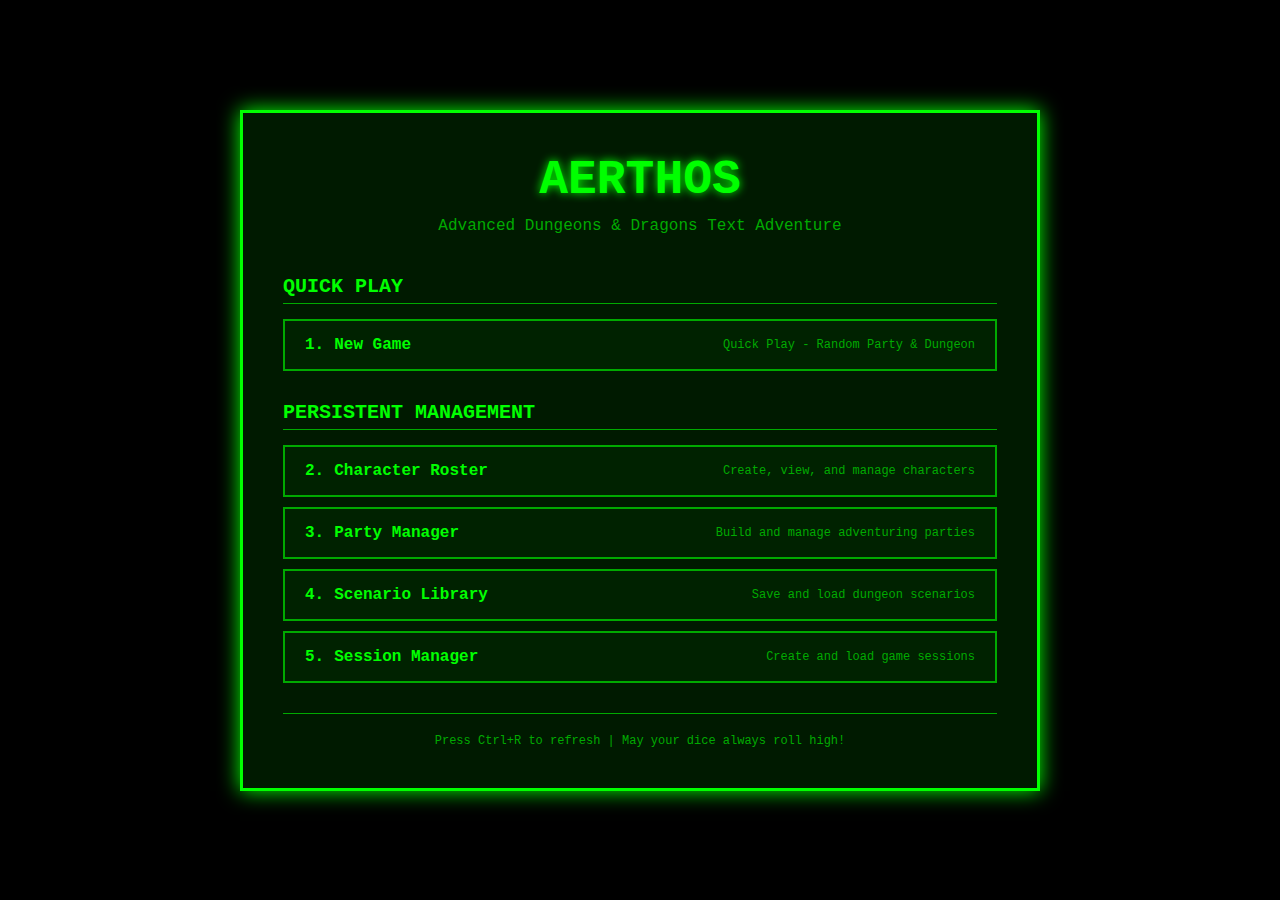
<file: web_ui/templates/index.html>
<!DOCTYPE html>
<html lang="en">
<head>
    <meta charset="UTF-8">
    <meta name="viewport" content="width=device-width, initial-scale=1.0">
    <title>AERTHOS - AD&D Text Adventure</title>
    <style>
        * {
            margin: 0;
            padding: 0;
            box-sizing: border-box;
        }

        body {
            font-family: 'Courier New', monospace;
            background-color: #000;
            color: #0f0;
            height: 100vh;
            display: flex;
            justify-content: center;
            align-items: center;
            overflow: hidden;
        }

        .menu-container {
            max-width: 800px;
            width: 90%;
            border: 3px solid #0f0;
            background-color: #001a00;
            padding: 40px;
            box-shadow: 0 0 20px #0f0;
        }

        .title {
            text-align: center;
            font-size: 48px;
            font-weight: bold;
            margin-bottom: 10px;
            text-shadow: 0 0 10px #0f0;
        }

        .subtitle {
            text-align: center;
            font-size: 16px;
            margin-bottom: 40px;
            color: #0a0;
        }

        .menu-section {
            margin-bottom: 30px;
        }

        .section-title {
            font-size: 20px;
            font-weight: bold;
            margin-bottom: 15px;
            padding-bottom: 5px;
            border-bottom: 1px solid #0a0;
            color: #0f0;
        }

        .menu-item {
            background-color: #002200;
            border: 2px solid #0a0;
            padding: 15px 20px;
            margin-bottom: 10px;
            cursor: pointer;
            transition: all 0.2s;
            display: flex;
            justify-content: space-between;
            align-items: center;
        }

        .menu-item:hover {
            background-color: #003300;
            border-color: #0f0;
            box-shadow: 0 0 10px #0a0;
            transform: translateX(5px);
        }

        .menu-item-number {
            font-weight: bold;
            margin-right: 10px;
        }

        .menu-item-title {
            flex: 1;
            font-weight: bold;
        }

        .menu-item-desc {
            font-size: 12px;
            color: #0a0;
        }

        .footer {
            text-align: center;
            margin-top: 30px;
            padding-top: 20px;
            border-top: 1px solid #0a0;
            font-size: 12px;
            color: #0a0;
        }

        .loading {
            text-align: center;
            margin-top: 20px;
            color: #ff0;
            display: none;
        }

        @keyframes blink {
            0%, 50% { opacity: 1; }
            51%, 100% { opacity: 0; }
        }

        .blink {
            animation: blink 1s infinite;
        }
    </style>
</head>
<body>
    <div class="menu-container">
        <div class="title">AERTHOS</div>
        <div class="subtitle">Advanced Dungeons & Dragons Text Adventure</div>

        <div class="menu-section">
            <div class="section-title">QUICK PLAY</div>
            <div class="menu-item" onclick="quickPlay()">
                <span class="menu-item-number">1.</span>
                <span class="menu-item-title">New Game</span>
                <span class="menu-item-desc">Quick Play - Random Party & Dungeon</span>
            </div>
        </div>

        <div class="menu-section">
            <div class="section-title">PERSISTENT MANAGEMENT</div>
            <div class="menu-item" onclick="goToCharacterRoster()">
                <span class="menu-item-number">2.</span>
                <span class="menu-item-title">Character Roster</span>
                <span class="menu-item-desc">Create, view, and manage characters</span>
            </div>
            <div class="menu-item" onclick="goToPartyManager()">
                <span class="menu-item-number">3.</span>
                <span class="menu-item-title">Party Manager</span>
                <span class="menu-item-desc">Build and manage adventuring parties</span>
            </div>
            <div class="menu-item" onclick="goToScenarioLibrary()">
                <span class="menu-item-number">4.</span>
                <span class="menu-item-title">Scenario Library</span>
                <span class="menu-item-desc">Save and load dungeon scenarios</span>
            </div>
            <div class="menu-item" onclick="goToSessionManager()">
                <span class="menu-item-number">5.</span>
                <span class="menu-item-title">Session Manager</span>
                <span class="menu-item-desc">Create and load game sessions</span>
            </div>
        </div>

        <div class="loading" id="loading">
            <span class="blink">⚔ Loading... ⚔</span>
        </div>

        <div class="footer">
            Press Ctrl+R to refresh | May your dice always roll high!
        </div>
    </div>

    <script>
        const sessionId = 'web_' + Date.now();

        function quickPlay() {
            document.getElementById('loading').style.display = 'block';

            fetch('/api/new_game', {
                method: 'POST',
                headers: { 'Content-Type': 'application/json' },
                body: JSON.stringify({ session_id: sessionId })
            })
            .then(response => response.json())
            .then(data => {
                if (data.success) {
                    window.location.href = '/game?session_id=' + sessionId;
                } else {
                    alert('Error: ' + data.error);
                    document.getElementById('loading').style.display = 'none';
                }
            })
            .catch(error => {
                alert('Error starting game: ' + error);
                document.getElementById('loading').style.display = 'none';
            });
        }

        function goToCharacterRoster() {
            window.location.href = '/character_roster';
        }

        function goToPartyManager() {
            window.location.href = '/party_manager';
        }

        function goToScenarioLibrary() {
            window.location.href = '/scenario_library';
        }

        function goToSessionManager() {
            window.location.href = '/session_manager';
        }
    </script>
</body>
</html>
</file>
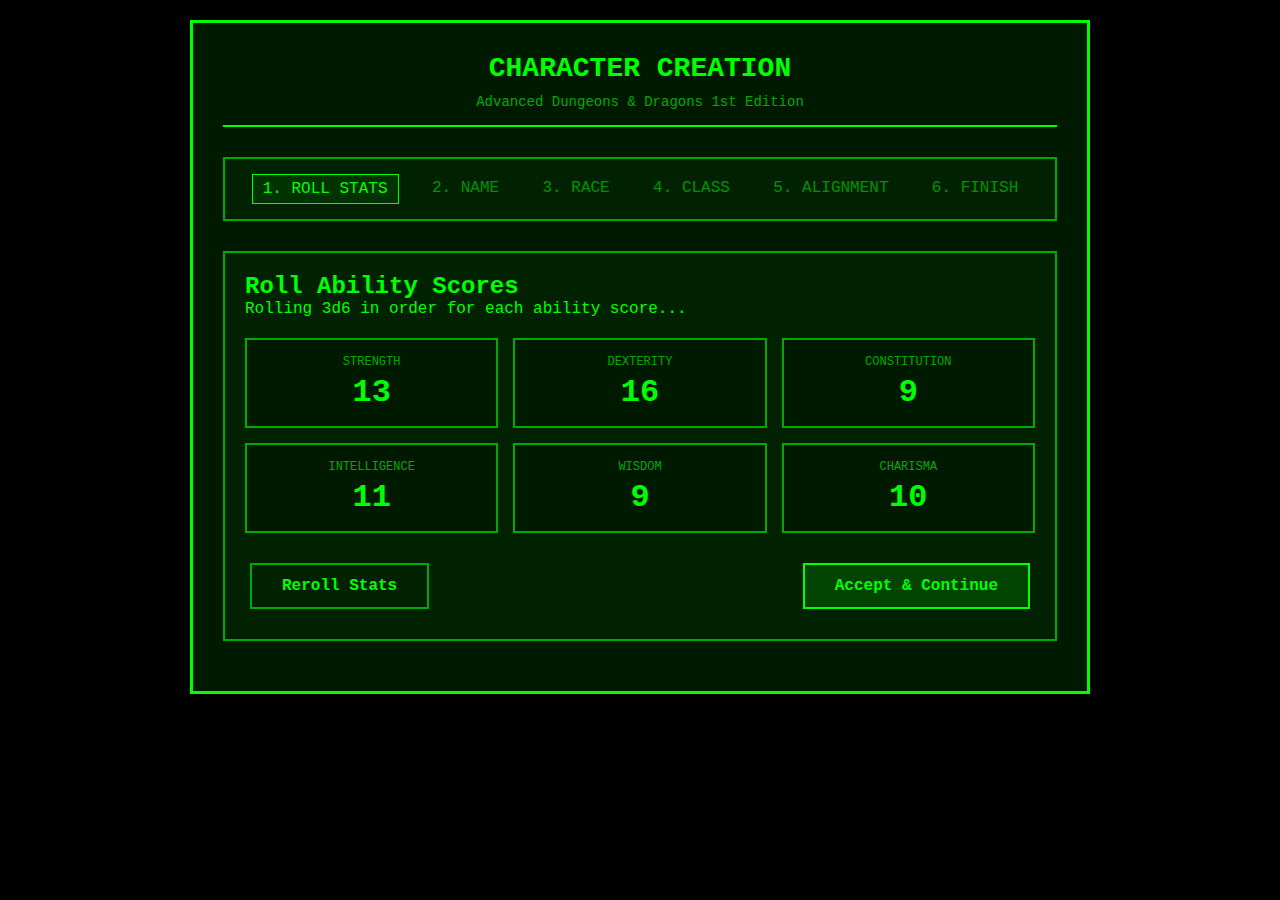
<file: web_ui/templates/character_creation.html>
<!DOCTYPE html>
<html lang="en">
<head>
    <meta charset="UTF-8">
    <meta name="viewport" content="width=device-width, initial-scale=1.0">
    <title>Character Creation - AERTHOS</title>
    <style>
        * {
            margin: 0;
            padding: 0;
            box-sizing: border-box;
        }

        body {
            font-family: 'Courier New', monospace;
            background-color: #000;
            color: #0f0;
            min-height: 100vh;
            padding: 20px;
        }

        .container {
            max-width: 900px;
            margin: 0 auto;
            border: 3px solid #0f0;
            background-color: #001a00;
            padding: 30px;
        }

        .header {
            text-align: center;
            margin-bottom: 30px;
            padding-bottom: 15px;
            border-bottom: 2px solid #0f0;
        }

        .title {
            font-size: 28px;
            font-weight: bold;
            margin-bottom: 10px;
        }

        .subtitle {
            font-size: 14px;
            color: #0a0;
        }

        .step-indicator {
            display: flex;
            justify-content: space-around;
            margin-bottom: 30px;
            padding: 15px;
            background-color: #002200;
            border: 2px solid #0a0;
        }

        .step {
            text-align: center;
            padding: 5px 10px;
            opacity: 0.5;
        }

        .step.active {
            opacity: 1;
            background-color: #003300;
            border: 1px solid #0f0;
        }

        .step.completed {
            opacity: 0.8;
            color: #0a0;
        }

        .creation-panel {
            background-color: #002200;
            border: 2px solid #0a0;
            padding: 20px;
            margin-bottom: 20px;
            display: none;
        }

        .creation-panel.active {
            display: block;
        }

        .stat-display {
            display: grid;
            grid-template-columns: repeat(3, 1fr);
            gap: 15px;
            margin: 20px 0;
        }

        .stat-box {
            background-color: #001a00;
            border: 2px solid #0a0;
            padding: 15px;
            text-align: center;
        }

        .stat-label {
            font-size: 12px;
            color: #0a0;
            margin-bottom: 5px;
        }

        .stat-value {
            font-size: 32px;
            font-weight: bold;
            color: #0f0;
        }

        .option-list {
            margin: 20px 0;
        }

        .option-item {
            background-color: #001a00;
            border: 2px solid #0a0;
            padding: 15px;
            margin-bottom: 10px;
            cursor: pointer;
            transition: all 0.2s;
        }

        .option-item:hover:not(.unavailable) {
            background-color: #003300;
            border-color: #0f0;
            box-shadow: 0 0 10px #0a0;
        }

        .option-item.selected {
            background-color: #004400;
            border-color: #0f0;
            box-shadow: 0 0 15px #0a0;
        }

        .option-item.unavailable {
            opacity: 0.4;
            cursor: not-allowed;
            border-color: #555;
        }

        .option-name {
            font-size: 18px;
            font-weight: bold;
            margin-bottom: 5px;
        }

        .option-desc {
            font-size: 12px;
            color: #0a0;
            margin-bottom: 5px;
        }

        .option-reason {
            font-size: 11px;
            color: #ff6666;
            font-style: italic;
        }

        input[type="text"] {
            width: 100%;
            padding: 10px;
            background-color: #001a00;
            border: 2px solid #0a0;
            color: #0f0;
            font-family: 'Courier New', monospace;
            font-size: 16px;
            margin: 10px 0;
        }

        input[type="text"]:focus {
            outline: none;
            border-color: #0f0;
            box-shadow: 0 0 10px #0a0;
        }

        .btn {
            background-color: #004400;
            border: 2px solid #0f0;
            color: #0f0;
            padding: 12px 30px;
            cursor: pointer;
            font-family: 'Courier New', monospace;
            font-size: 16px;
            font-weight: bold;
            margin: 10px 5px;
            transition: all 0.2s;
        }

        .btn:hover {
            background-color: #005500;
            box-shadow: 0 0 10px #0a0;
        }

        .btn:disabled {
            opacity: 0.3;
            cursor: not-allowed;
        }

        .btn-secondary {
            background-color: #002200;
            border-color: #0a0;
        }

        .btn-secondary:hover {
            background-color: #003300;
        }

        .button-group {
            display: flex;
            justify-content: space-between;
            margin-top: 20px;
        }

        .message {
            padding: 15px;
            margin: 15px 0;
            border: 2px solid #0a0;
            background-color: #003300;
        }

        .char-summary {
            background-color: #001a00;
            border: 2px solid #0a0;
            padding: 20px;
            margin: 20px 0;
        }

        .char-summary h3 {
            margin-bottom: 15px;
            color: #0f0;
        }

        .char-summary-line {
            margin: 8px 0;
            padding: 5px 0;
            border-bottom: 1px solid #0a0;
        }

        .loading {
            text-align: center;
            padding: 20px;
            font-size: 18px;
        }
    </style>
</head>
<body>
    <div class="container">
        <div class="header">
            <div class="title">CHARACTER CREATION</div>
            <div class="subtitle">Advanced Dungeons & Dragons 1st Edition</div>
        </div>

        <div class="step-indicator">
            <div class="step active" id="step-1">1. ROLL STATS</div>
            <div class="step" id="step-2">2. NAME</div>
            <div class="step" id="step-3">3. RACE</div>
            <div class="step" id="step-4">4. CLASS</div>
            <div class="step" id="step-5">5. ALIGNMENT</div>
            <div class="step" id="step-6">6. FINISH</div>
        </div>

        <!-- STEP 1: Roll Stats -->
        <div class="creation-panel active" id="panel-stats">
            <h2>Roll Ability Scores</h2>
            <p>Rolling 3d6 in order for each ability score...</p>

            <div class="stat-display">
                <div class="stat-box">
                    <div class="stat-label">STRENGTH</div>
                    <div class="stat-value" id="stat-str">--</div>
                </div>
                <div class="stat-box">
                    <div class="stat-label">DEXTERITY</div>
                    <div class="stat-value" id="stat-dex">--</div>
                </div>
                <div class="stat-box">
                    <div class="stat-label">CONSTITUTION</div>
                    <div class="stat-value" id="stat-con">--</div>
                </div>
                <div class="stat-box">
                    <div class="stat-label">INTELLIGENCE</div>
                    <div class="stat-value" id="stat-int">--</div>
                </div>
                <div class="stat-box">
                    <div class="stat-label">WISDOM</div>
                    <div class="stat-value" id="stat-wis">--</div>
                </div>
                <div class="stat-box">
                    <div class="stat-label">CHARISMA</div>
                    <div class="stat-value" id="stat-cha">--</div>
                </div>
            </div>

            <div class="button-group">
                <button class="btn btn-secondary" onclick="rollStats()">Reroll Stats</button>
                <button class="btn" onclick="nextStep()">Accept & Continue</button>
            </div>
        </div>

        <!-- STEP 2: Name -->
        <div class="creation-panel" id="panel-name">
            <h2>Enter Character Name</h2>
            <input type="text" id="char-name" placeholder="Enter character name..." maxlength="30">

            <div class="button-group">
                <button class="btn btn-secondary" onclick="prevStep()">Back</button>
                <button class="btn" onclick="nextStep()">Continue</button>
            </div>
        </div>

        <!-- STEP 3: Choose Race -->
        <div class="creation-panel" id="panel-race">
            <h2>Choose Your Race</h2>
            <p>Select a race. Some races require minimum ability scores.</p>

            <div style="background-color: #003300; border: 2px solid #0a0; padding: 10px; margin-bottom: 20px; text-align: center;">
                <strong>Your Rolled Stats:</strong> <span id="race-stats-display"></span>
            </div>

            <div class="option-list" id="race-list">
                <!-- Races will be populated here -->
            </div>

            <div class="button-group">
                <button class="btn btn-secondary" onclick="prevStep()">Back</button>
                <button class="btn" id="btn-race-next" onclick="nextStep()" disabled>Continue</button>
            </div>
        </div>

        <!-- STEP 4: Choose Class -->
        <div class="creation-panel" id="panel-class">
            <h2>Choose Your Class</h2>
            <p>Select a class. Some classes require minimum ability scores and are restricted by race.</p>

            <div style="background-color: #003300; border: 2px solid #0a0; padding: 10px; margin-bottom: 20px; text-align: center;">
                <strong>Your Stats (after racial modifiers):</strong> <span id="class-stats-display"></span>
            </div>

            <div class="option-list" id="class-list">
                <!-- Classes will be populated here -->
            </div>

            <div class="button-group">
                <button class="btn btn-secondary" onclick="prevStep()">Back</button>
                <button class="btn" id="btn-class-next" onclick="nextStep()" disabled>Continue</button>
            </div>
        </div>

        <!-- STEP 5: Choose Alignment -->
        <div class="creation-panel" id="panel-alignment">
            <h2>Choose Your Alignment</h2>
            <p>Select an alignment. Some classes have alignment restrictions.</p>

            <div class="option-list" id="alignment-options">
                <!-- Alignment options will be populated by JavaScript -->
            </div>

            <div style="margin-top: 20px;">
                <button class="btn" onclick="prevStep()">← Back</button>
                <button class="btn" id="btn-alignment-next" onclick="nextStep()" disabled>Continue</button>
            </div>
        </div>

        <!-- STEP 6: Review & Create -->
        <div class="creation-panel" id="panel-finish">
            <h2>Review Your Character</h2>

            <div class="char-summary" id="char-summary">
                <!-- Character summary will be displayed here -->
            </div>

            <div class="button-group">
                <button class="btn btn-secondary" onclick="prevStep()">Back</button>
                <button class="btn" onclick="createCharacter()">Create Character</button>
            </div>
        </div>
    </div>

    <script>
        // AD&D Alignments
        const ALIGNMENTS = [
            "Lawful Good", "Neutral Good", "Chaotic Good",
            "Lawful Neutral", "True Neutral", "Chaotic Neutral",
            "Lawful Evil", "Neutral Evil", "Chaotic Evil"
        ];

        const ALIGNMENT_ABBREV = {
            "Lawful Good": "LG", "Neutral Good": "NG", "Chaotic Good": "CG",
            "Lawful Neutral": "LN", "True Neutral": "TN", "Chaotic Neutral": "CN",
            "Lawful Evil": "LE", "Neutral Evil": "NE", "Chaotic Evil": "CE"
        };

        const ALIGNMENT_DESC = {
            "Lawful Good": "Believes in order and law, values life and helping others",
            "Neutral Good": "Values life and welfare, balances law and freedom",
            "Chaotic Good": "Values freedom and individualism, seeks to spread good",
            "Lawful Neutral": "Order and regulation above all, neutral on good vs evil",
            "True Neutral": "Balance in all things, nature and status quo",
            "Chaotic Neutral": "Randomness and freedom above all, unconcerned with morality",
            "Lawful Evil": "Uses law and order to impose dominance and control",
            "Neutral Evil": "Pure evil unconcerned with law or chaos",
            "Chaotic Evil": "Freedom to spread chaos, woe, and destruction"
        };

        // Character creation state
        let charState = {
            step: 1,
            stats: { str: 0, dex: 0, con: 0, int: 0, wis: 0, cha: 0 },
            statsAfterRace: {},
            name: '',
            race: '',
            charClass: '',
            alignment: ''
        };

        // Roll 3d6
        function roll3d6() {
            return Math.floor(Math.random() * 6) + 1 +
                   Math.floor(Math.random() * 6) + 1 +
                   Math.floor(Math.random() * 6) + 1;
        }

        // Roll all stats
        function rollStats() {
            charState.stats.str = roll3d6();
            charState.stats.dex = roll3d6();
            charState.stats.con = roll3d6();
            charState.stats.int = roll3d6();
            charState.stats.wis = roll3d6();
            charState.stats.cha = roll3d6();

            document.getElementById('stat-str').textContent = charState.stats.str;
            document.getElementById('stat-dex').textContent = charState.stats.dex;
            document.getElementById('stat-con').textContent = charState.stats.con;
            document.getElementById('stat-int').textContent = charState.stats.int;
            document.getElementById('stat-wis').textContent = charState.stats.wis;
            document.getElementById('stat-cha').textContent = charState.stats.cha;
        }

        // Update step indicator
        function updateStepIndicator() {
            for (let i = 1; i <= 6; i++) {
                const stepEl = document.getElementById(`step-${i}`);
                stepEl.classList.remove('active', 'completed');
                if (i < charState.step) {
                    stepEl.classList.add('completed');
                } else if (i === charState.step) {
                    stepEl.classList.add('active');
                }
            }
        }

        // Show panel
        function showPanel(panelName) {
            document.querySelectorAll('.creation-panel').forEach(p => p.classList.remove('active'));
            document.getElementById(panelName).classList.add('active');
        }

        // Next step
        function nextStep() {
            if (charState.step === 1) {
                // Moving from stats to name
                charState.step = 2;
                showPanel('panel-name');
                updateStepIndicator();
            } else if (charState.step === 2) {
                // Moving from name to race
                charState.name = document.getElementById('char-name').value || 'Adventurer';
                charState.step = 3;
                showPanel('panel-race');
                updateStepIndicator();
                loadRaces();
            } else if (charState.step === 3) {
                // Moving from race to class
                if (!charState.race) {
                    alert('Please select a race');
                    return;
                }
                charState.step = 4;
                showPanel('panel-class');
                updateStepIndicator();
                loadClasses();
            } else if (charState.step === 4) {
                // Moving from class to alignment
                if (!charState.charClass) {
                    alert('Please select a class');
                    return;
                }
                charState.step = 5;
                showPanel('panel-alignment');
                updateStepIndicator();
                loadAlignments();
            } else if (charState.step === 5) {
                // Moving from alignment to finish
                if (!charState.alignment) {
                    alert('Please select an alignment');
                    return;
                }
                charState.step = 6;
                showPanel('panel-finish');
                updateStepIndicator();
                showSummary();
            }
        }

        // Previous step
        function prevStep() {
            if (charState.step > 1) {
                charState.step--;
                const panels = ['', 'panel-stats', 'panel-name', 'panel-race', 'panel-class', 'panel-alignment', 'panel-finish'];
                showPanel(panels[charState.step]);
                updateStepIndicator();
            }
        }

        // Load available races
        async function loadRaces() {
            // Update stats display
            document.getElementById('race-stats-display').textContent =
                `STR: ${charState.stats.str} DEX: ${charState.stats.dex} CON: ${charState.stats.con} INT: ${charState.stats.int} WIS: ${charState.stats.wis} CHA: ${charState.stats.cha}`;

            const response = await fetch('/api/character/get_races', {
                method: 'POST',
                headers: { 'Content-Type': 'application/json' },
                body: JSON.stringify({ stats: charState.stats })
            });

            const data = await response.json();
            const raceList = document.getElementById('race-list');
            raceList.innerHTML = '';

            data.races.forEach(race => {
                const div = document.createElement('div');
                div.className = 'option-item' + (race.available ? '' : ' unavailable');
                div.innerHTML = `
                    <div class="option-name">${race.name} ${race.modifiers || ''}</div>
                    <div class="option-desc">${race.description}</div>
                    ${!race.available ? `<div class="option-reason">Unavailable: ${race.reason}</div>` : ''}
                `;

                if (race.available) {
                    div.onclick = () => selectRace(race.name, div);
                }

                raceList.appendChild(div);
            });
        }

        // Select race
        function selectRace(raceName, element) {
            charState.race = raceName;
            document.querySelectorAll('#race-list .option-item').forEach(el => el.classList.remove('selected'));
            element.classList.add('selected');
            document.getElementById('btn-race-next').disabled = false;
        }

        // Load available classes
        async function loadClasses() {
            const response = await fetch('/api/character/get_classes', {
                method: 'POST',
                headers: { 'Content-Type': 'application/json' },
                body: JSON.stringify({
                    stats: charState.stats,
                    race: charState.race
                })
            });

            const data = await response.json();
            charState.statsAfterRace = data.stats_after_race || charState.stats;

            // Update stats display with modified stats
            const modStats = charState.statsAfterRace;
            document.getElementById('class-stats-display').textContent =
                `STR: ${modStats.str} DEX: ${modStats.dex} CON: ${modStats.con} INT: ${modStats.int} WIS: ${modStats.wis} CHA: ${modStats.cha}`;

            const classList = document.getElementById('class-list');
            classList.innerHTML = '';

            data.classes.forEach(cls => {
                const div = document.createElement('div');
                div.className = 'option-item' + (cls.available ? '' : ' unavailable');
                div.innerHTML = `
                    <div class="option-name">${cls.name}</div>
                    <div class="option-desc">${cls.description}</div>
                    ${!cls.available ? `<div class="option-reason">Unavailable: ${cls.reason}</div>` : ''}
                `;

                if (cls.available) {
                    div.onclick = () => selectClass(cls.name, div);
                }

                classList.appendChild(div);
            });
        }

        // Select class
        function selectClass(className, element) {
            charState.charClass = className;
            document.querySelectorAll('#class-list .option-item').forEach(el => el.classList.remove('selected'));
            element.classList.add('selected');
            document.getElementById('btn-class-next').disabled = false;
        }

        // Load available alignments (based on class restrictions)
        async function loadAlignments() {
            const response = await fetch('/api/character/get_alignments', {
                method: 'POST',
                headers: { 'Content-Type': 'application/json' },
                body: JSON.stringify({
                    char_class: charState.charClass
                })
            });

            const data = await response.json();
            const allowedAlignments = data.allowed_alignments || ALIGNMENTS;

            const alignmentList = document.getElementById('alignment-options');
            alignmentList.innerHTML = '';

            ALIGNMENTS.forEach(alignment => {
                const div = document.createElement('div');
                const abbrev = ALIGNMENT_ABBREV[alignment];
                const desc = ALIGNMENT_DESC[alignment];
                const isAllowed = allowedAlignments.includes(alignment);

                div.className = 'option-item' + (isAllowed ? '' : ' unavailable');
                div.innerHTML = `
                    <div class="option-name">${alignment} (${abbrev})</div>
                    <div class="option-desc">${desc}</div>
                    ${!isAllowed ? `<div class="option-reason">UNAVAILABLE for ${charState.charClass}</div>` : ''}
                `;

                if (isAllowed) {
                    div.onclick = () => selectAlignment(alignment, div);
                }

                alignmentList.appendChild(div);
            });

            // Auto-select if only one choice
            if (allowedAlignments.length === 1) {
                const onlyAlignment = allowedAlignments[0];
                charState.alignment = onlyAlignment;
                document.getElementById('btn-alignment-next').disabled = false;
                setTimeout(() => {
                    const elements = document.querySelectorAll('#alignment-options .option-item:not(.unavailable)');
                    if (elements.length > 0) {
                        elements[0].classList.add('selected');
                    }
                }, 100);
            }
        }

        // Select alignment
        function selectAlignment(alignment, element) {
            charState.alignment = alignment;
            document.querySelectorAll('#alignment-options .option-item').forEach(el => el.classList.remove('selected'));
            element.classList.add('selected');
            document.getElementById('btn-alignment-next').disabled = false;
        }

        // Show character summary
        function showSummary() {
            const summary = document.getElementById('char-summary');
            const stats = charState.statsAfterRace;

            summary.innerHTML = `
                <h3>Character Summary</h3>
                <div class="char-summary-line"><strong>Name:</strong> ${charState.name}</div>
                <div class="char-summary-line"><strong>Race:</strong> ${charState.race}</div>
                <div class="char-summary-line"><strong>Class:</strong> ${charState.charClass}</div>
                <div class="char-summary-line"><strong>Alignment:</strong> ${charState.alignment}</div>
                <div class="char-summary-line"><strong>STR:</strong> ${stats.str || charState.stats.str} <strong>DEX:</strong> ${stats.dex || charState.stats.dex} <strong>CON:</strong> ${stats.con || charState.stats.con}</div>
                <div class="char-summary-line"><strong>INT:</strong> ${stats.int || charState.stats.int} <strong>WIS:</strong> ${stats.wis || charState.stats.wis} <strong>CHA:</strong> ${stats.cha || charState.stats.cha}</div>
            `;
        }

        // Create character
        async function createCharacter() {
            const response = await fetch('/api/character/create', {
                method: 'POST',
                headers: { 'Content-Type': 'application/json' },
                body: JSON.stringify({
                    name: charState.name,
                    race: charState.race,
                    char_class: charState.charClass,
                    alignment: charState.alignment,
                    stats: charState.stats
                })
            });

            const data = await response.json();
            if (data.success) {
                alert('Character created successfully!');
                window.location.href = '/character_roster';
            } else {
                alert('Error creating character: ' + data.error);
            }
        }

        // Initialize
        window.onload = function() {
            rollStats();
        };
    </script>
</body>
</html>
</file>
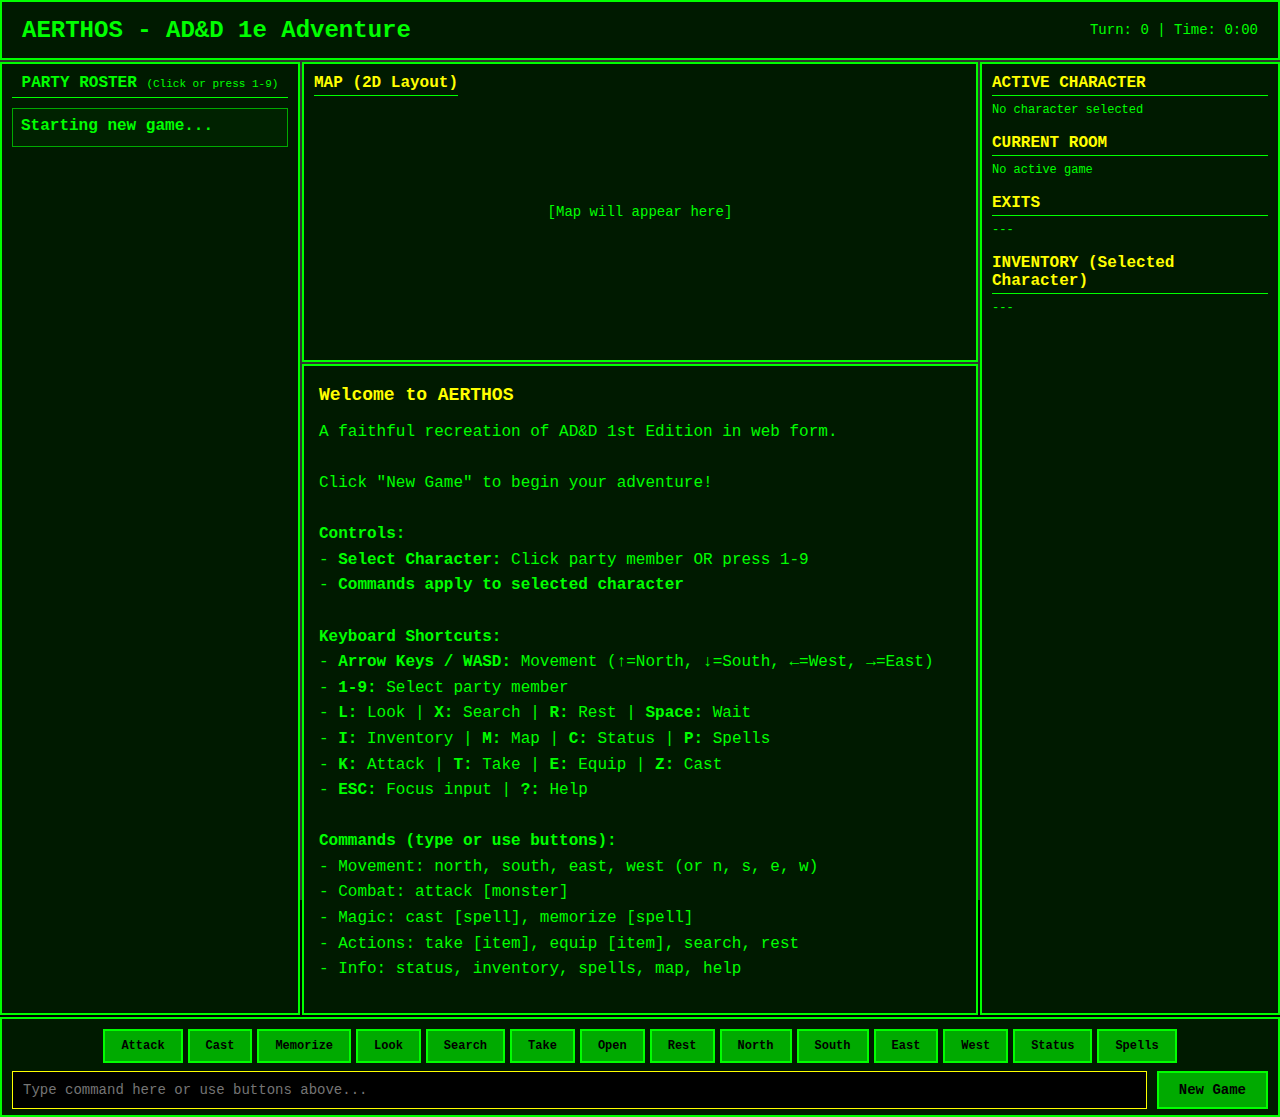
<file: web_ui/templates/game.html>
<!DOCTYPE html>
<html lang="en">
<head>
    <meta charset="UTF-8">
    <meta name="viewport" content="width=device-width, initial-scale=1.0">
    <title>AERTHOS - AD&D Text Adventure</title>
    <style>
        * {
            margin: 0;
            padding: 0;
            box-sizing: border-box;
        }

        body {
            font-family: 'Courier New', monospace;
            background-color: #000;
            color: #0f0;
            height: 100vh;
            display: flex;
            flex-direction: column;
        }

        .game-container {
            display: grid;
            grid-template-columns: 300px 1fr 300px;
            grid-template-rows: 60px 1fr 100px;
            height: 100vh;
            gap: 2px;
            background-color: #333;
        }

        /* Header */
        .header {
            grid-column: 1 / -1;
            background-color: #001a00;
            padding: 10px 20px;
            border: 2px solid #0f0;
            display: flex;
            justify-content: space-between;
            align-items: center;
        }

        .title {
            font-size: 24px;
            font-weight: bold;
            color: #0f0;
        }

        .time-display {
            font-size: 14px;
        }

        /* Left Panel - Party */
        .party-panel {
            background-color: #001a00;
            border: 2px solid #0f0;
            padding: 10px;
            overflow-y: auto;
        }

        .party-title {
            font-size: 16px;
            font-weight: bold;
            margin-bottom: 10px;
            text-align: center;
            border-bottom: 1px solid #0f0;
            padding-bottom: 5px;
        }

        .party-member {
            margin-bottom: 15px;
            padding: 8px;
            border: 1px solid #0a0;
            background-color: #002200;
            cursor: pointer;
            transition: all 0.2s;
            position: relative;
        }

        .party-member:hover {
            background-color: #003300;
            border-color: #0f0;
            transform: translateX(2px);
        }

        .party-member.active {
            background-color: #004400;
            border: 2px solid #ff0;
            box-shadow: 0 0 10px #ff0, inset 0 0 5px #ff0;
            transform: translateX(4px);
        }

        .party-member.active::before {
            content: '➤';
            position: absolute;
            left: -15px;
            top: 50%;
            transform: translateY(-50%);
            color: #ff0;
            font-size: 20px;
            animation: pulse 1.5s ease-in-out infinite;
        }

        @keyframes pulse {
            0%, 100% { opacity: 1; }
            50% { opacity: 0.5; }
        }

        .party-member.dead {
            color: #f00;
            border-color: #f00;
            cursor: not-allowed;
            opacity: 0.5;
        }

        .party-member.dead:hover {
            transform: none;
        }

        .member-name {
            font-weight: bold;
            margin-bottom: 3px;
            display: flex;
            justify-content: space-between;
            align-items: center;
        }

        .member-number {
            display: inline-block;
            background-color: #0a0;
            color: #000;
            width: 20px;
            height: 20px;
            line-height: 20px;
            text-align: center;
            border-radius: 3px;
            font-size: 11px;
            font-weight: bold;
            margin-right: 5px;
        }

        .party-member.active .member-number {
            background-color: #ff0;
        }

        .formation-badge {
            font-size: 9px;
            padding: 2px 5px;
            border-radius: 3px;
            font-weight: bold;
        }

        .formation-front {
            background-color: #a00;
            color: #fff;
        }

        .formation-back {
            background-color: #00a;
            color: #fff;
        }

        /* Spell Quick-Cast Bar - PRIORITY 5 */
        .spell-cast-bar {
            margin-top: 15px;
            padding: 10px;
            background-color: #001a33;
            border: 2px solid #00a;
            border-radius: 3px;
        }

        .spell-bar-title {
            font-size: 11px;
            font-weight: bold;
            color: #aaf;
            margin-bottom: 8px;
            text-align: center;
        }

        .spell-slots {
            display: flex;
            flex-wrap: wrap;
            gap: 5px;
            justify-content: center;
        }

        .spell-slot {
            width: 70px;
            height: 70px;
            background-color: #002244;
            border: 2px solid #004488;
            border-radius: 5px;
            display: flex;
            flex-direction: column;
            align-items: center;
            justify-content: center;
            cursor: pointer;
            transition: all 0.2s;
            position: relative;
            padding: 5px;
        }

        .spell-slot:hover {
            background-color: #003366;
            border-color: #0066cc;
            transform: translateY(-2px);
        }

        .spell-slot.empty {
            background-color: #111;
            border-color: #333;
            border-style: dashed;
            cursor: default;
            opacity: 0.5;
        }

        .spell-slot.empty:hover {
            transform: none;
        }

        .spell-slot.used {
            opacity: 0.3;
            background-color: #222;
            border-color: #444;
            cursor: not-allowed;
        }

        .spell-slot.used:hover {
            transform: none;
        }

        .spell-name {
            font-size: 9px;
            font-weight: bold;
            color: #aaf;
            text-align: center;
            line-height: 1.1;
            overflow: hidden;
            text-overflow: ellipsis;
            max-width: 100%;
        }

        .spell-level {
            font-size: 8px;
            color: #888;
            margin-top: 3px;
        }

        .spell-slot.available .spell-name {
            color: #0ff;
        }

        .spell-slot.used::after {
            content: '✗';
            position: absolute;
            top: 2px;
            right: 5px;
            color: #f00;
            font-size: 14px;
            font-weight: bold;
        }

        .spell-slot-empty-text {
            font-size: 9px;
            color: #555;
        }

        /* Interactive Inventory Panel - PRIORITY 2 */
        .inventory-item {
            background-color: #002200;
            border: 1px solid #0a0;
            padding: 6px;
            margin-bottom: 5px;
            border-radius: 3px;
            display: flex;
            align-items: center;
            gap: 8px;
        }

        .inventory-item.equipped {
            background-color: #003300;
            border-color: #0f0;
        }

        .item-icon {
            font-size: 14px;
            width: 20px;
            text-align: center;
        }

        .item-details {
            flex: 1;
            min-width: 0;
        }

        .item-name {
            font-size: 11px;
            font-weight: bold;
            color: #0f0;
            overflow: hidden;
            text-overflow: ellipsis;
            white-space: nowrap;
        }

        .item-stats {
            font-size: 9px;
            color: #888;
            margin-top: 2px;
        }

        .item-actions {
            display: flex;
            gap: 3px;
            flex-shrink: 0;
        }

        .item-btn {
            padding: 3px 6px;
            font-size: 9px;
            background-color: #004400;
            border: 1px solid #0a0;
            color: #0f0;
            cursor: pointer;
            border-radius: 2px;
            transition: all 0.2s;
        }

        .item-btn:hover {
            background-color: #006600;
            border-color: #0f0;
        }

        .item-btn.danger {
            background-color: #440000;
            border-color: #a00;
            color: #f88;
        }

        .item-btn.danger:hover {
            background-color: #660000;
            border-color: #f00;
        }

        .inventory-section-title {
            font-weight: bold;
            font-size: 11px;
            color: #ff0;
            margin-top: 10px;
            margin-bottom: 5px;
            padding-bottom: 3px;
            border-bottom: 1px solid #0a0;
        }

        .inventory-section-title:first-child {
            margin-top: 0;
        }

        /* Combat Quick Actions Panel - PRIORITY 4 */
        .combat-panel {
            position: fixed;
            top: 80px;
            right: 20px;
            background-color: #1a0000;
            border: 3px solid #f00;
            border-radius: 8px;
            padding: 15px;
            padding-top: 30px;
            min-width: 350px;
            max-width: 400px;
            box-shadow: 0 0 20px rgba(255, 0, 0, 0.5);
            z-index: 1000;
            animation: slideIn 0.3s ease-out;
        }

        @keyframes slideIn {
            from {
                opacity: 0;
                transform: translateX(20px);
            }
            to {
                opacity: 1;
                transform: translateX(0);
            }
        }

        .combat-close {
            position: absolute;
            top: 8px;
            right: 10px;
            background: none;
            border: none;
            color: #f88;
            font-size: 18px;
            cursor: pointer;
            padding: 0;
            width: 20px;
            height: 20px;
            line-height: 20px;
            text-align: center;
        }

        .combat-close:hover {
            color: #fff;
        }

        .combat-header {
            font-size: 16px;
            font-weight: bold;
            color: #f00;
            text-align: center;
            margin-bottom: 12px;
            padding-bottom: 8px;
            border-bottom: 2px solid #800;
        }

        .combat-enemies {
            margin-bottom: 12px;
        }

        .combat-enemy {
            display: flex;
            justify-content: space-between;
            align-items: center;
            background-color: #220000;
            border: 1px solid #600;
            padding: 6px 10px;
            margin-bottom: 5px;
            border-radius: 3px;
        }

        .enemy-info {
            flex: 1;
        }

        .enemy-name {
            font-size: 12px;
            font-weight: bold;
            color: #f88;
        }

        .enemy-status {
            font-size: 10px;
            color: #888;
        }

        .enemy-status.healthy {
            color: #f00;
        }

        .enemy-status.wounded {
            color: #fa0;
        }

        .enemy-actions {
            display: flex;
            gap: 5px;
        }

        .combat-btn {
            padding: 4px 8px;
            font-size: 10px;
            background-color: #440000;
            border: 1px solid #a00;
            color: #f88;
            cursor: pointer;
            border-radius: 2px;
            transition: all 0.2s;
        }

        .combat-btn:hover {
            background-color: #660000;
            border-color: #f00;
            color: #fff;
        }

        .combat-quick-actions {
            display: flex;
            justify-content: center;
            gap: 8px;
            padding-top: 10px;
            border-top: 1px solid #600;
        }

        .combat-action-btn {
            padding: 6px 12px;
            font-size: 11px;
            background-color: #440000;
            border: 1px solid #a00;
            color: #f88;
            cursor: pointer;
            border-radius: 3px;
            transition: all 0.2s;
            font-weight: bold;
        }

        .combat-action-btn:hover {
            background-color: #660000;
            border-color: #f00;
            color: #fff;
            transform: translateY(-1px);
        }

        .combat-action-btn.secondary {
            background-color: #333;
            border-color: #666;
            color: #aaa;
        }

        .combat-action-btn.secondary:hover {
            background-color: #444;
            border-color: #888;
        }

        .member-stats {
            font-size: 12px;
            line-height: 1.4;
        }

        .hp-bar {
            width: 100%;
            height: 8px;
            background-color: #333;
            margin: 5px 0;
            border: 1px solid #0f0;
        }

        .hp-fill {
            height: 100%;
            background-color: #0f0;
            transition: width 0.3s;
        }

        .hp-fill.low {
            background-color: #ff0;
        }

        .hp-fill.critical {
            background-color: #f00;
        }

        /* Center Panel - Main Display */
        .main-display {
            display: flex;
            flex-direction: column;
            gap: 2px;
        }

        .map-view {
            background-color: #001a00;
            border: 2px solid #0f0;
            padding: 10px;
            height: 300px;
            overflow: auto;
            display: flex;
            align-items: center;
            justify-content: center;
            position: relative;
        }

        .map-view .section-title {
            position: absolute;
            top: 10px;
            left: 10px;
            margin-bottom: 0;
        }

        .map-canvas {
            font-size: 14px;
            line-height: 1.5;
            display: inline-block;
            white-space: pre;
        }

        .map-room {
            display: inline-block;
            width: 40px;
            height: 30px;
            text-align: center;
            padding: 5px;
            font-size: 16px;
            line-height: 20px;
            color: #0f0;
        }

        .map-room.current {
            color: #ff0;
            font-weight: bold;
        }

        .map-room.unexplored {
            color: #888;
            opacity: 0.6;
        }

        .text-output {
            background-color: #001a00;
            border: 2px solid #0f0;
            padding: 15px;
            flex: 1;
            overflow-y: auto;
            line-height: 1.6;
        }

        .room-title {
            font-size: 18px;
            font-weight: bold;
            color: #ff0;
            margin-bottom: 10px;
        }

        .room-description {
            margin-bottom: 15px;
        }

        .game-message {
            margin-top: 10px;
            padding: 5px 0;
            border-top: 1px solid #0a0;
        }

        /* Right Panel - Stats & Inventory */
        .stats-panel {
            background-color: #001a00;
            border: 2px solid #0f0;
            padding: 10px;
            overflow-y: auto;
        }

        .panel-section {
            margin-bottom: 15px;
        }

        .section-title {
            font-weight: bold;
            margin-bottom: 5px;
            border-bottom: 1px solid #0f0;
            padding-bottom: 3px;
            color: #ff0;
        }

        .section-content {
            font-size: 12px;
            line-height: 1.5;
        }

        .stat-line {
            margin: 2px 0;
        }

        .encumbered {
            color: #fa0;
            font-weight: bold;
        }

        .exit {
            color: #ff0;
        }

        /* Command Input */
        .command-input {
            grid-column: 1 / -1;
            background-color: #001a00;
            border: 2px solid #0f0;
            padding: 10px;
            display: flex;
            flex-direction: column;
            gap: 8px;
        }

        /* Dynamic Action Bar */
        .dynamic-actions {
            display: flex;
            flex-direction: column;
            gap: 5px;
            padding: 5px;
            background-color: #002200;
            border: 1px solid #0a0;
            border-radius: 3px;
        }

        .action-section {
            display: flex;
            flex-wrap: wrap;
            gap: 3px;
            align-items: center;
        }

        .action-header {
            font-size: 11px;
            font-weight: bold;
            color: #ff0;
            margin-right: 5px;
            min-width: 70px;
        }

        .action-buttons {
            display: flex;
            flex-wrap: wrap;
            gap: 3px;
            flex: 1;
        }

        .button-action {
            padding: 5px 10px;
            font-size: 11px;
            background-color: #004400;
            border: 1px solid #0a0;
        }

        .button-action:hover {
            background-color: #006600;
        }

        .button-take {
            background-color: #044400;
        }

        .button-attack {
            background-color: #440000;
            border-color: #a00;
        }

        .button-attack:hover {
            background-color: #660000;
        }

        .button-cast {
            background-color: #000044;
            border-color: #00a;
        }

        .button-cast:hover {
            background-color: #000066;
        }

        .button-row {
            display: flex;
            gap: 5px;
            justify-content: center;
            flex-wrap: wrap;
        }

        .input-row {
            display: flex;
            gap: 10px;
        }

        .input-label {
            margin-bottom: 5px;
        }

        .command-box {
            flex: 1;
            background-color: #000;
            color: #0f0;
            border: 1px solid #0f0;
            padding: 10px;
            font-family: 'Courier New', monospace;
            font-size: 14px;
        }

        .command-box:focus {
            outline: none;
            border-color: #ff0;
        }

        .button {
            background-color: #0a0;
            color: #000;
            border: 2px solid #0f0;
            padding: 8px 16px;
            font-family: 'Courier New', monospace;
            font-weight: bold;
            cursor: pointer;
            font-size: 12px;
        }

        .button:hover {
            background-color: #0f0;
        }

        .button:active {
            background-color: #050;
        }

        .button-new-game {
            padding: 8px 20px;
            font-size: 14px;
        }

        /* Button Menu System */
        .menu-button-container {
            position: relative;
            display: inline-block;
        }

        .button-menu {
            position: absolute;
            bottom: 100%;
            left: 0;
            background-color: #002200;
            border: 2px solid #0f0;
            border-radius: 4px;
            box-shadow: 0 -4px 12px rgba(0, 255, 0, 0.3);
            z-index: 2000;
            min-width: 250px;
            max-width: none;
            width: max-content;
            margin-bottom: 5px;
            display: none;
            max-height: 500px;
            overflow: visible;
        }

        .button-menu.active {
            display: block;
            animation: menuSlideUp 0.2s ease-out;
        }

        @keyframes menuSlideUp {
            from {
                opacity: 0;
                transform: translateY(10px);
            }
            to {
                opacity: 1;
                transform: translateY(0);
            }
        }

        .menu-header {
            background-color: #003300;
            color: #ff0;
            padding: 8px 12px;
            font-weight: bold;
            font-size: 12px;
            border-bottom: 1px solid #0f0;
            display: flex;
            justify-content: space-between;
            align-items: center;
        }

        .menu-close {
            background: none;
            border: none;
            color: #f88;
            font-size: 16px;
            cursor: pointer;
            padding: 0;
            width: 16px;
            height: 16px;
            line-height: 16px;
        }

        .menu-close:hover {
            color: #fff;
        }

        .menu-items {
            padding: 4px;
        }

        .menu-item {
            padding: 8px 12px;
            cursor: pointer;
            border-bottom: 1px solid #0a0;
            transition: all 0.15s;
            font-size: 12px;
            color: #0f0;
            display: flex;
            justify-content: space-between;
            align-items: center;
            gap: 12px;
            white-space: nowrap;
        }

        .menu-item > div:first-child {
            flex: 1;
            min-width: max-content;
        }

        .menu-item:last-child {
            border-bottom: none;
        }

        .menu-item:hover {
            background-color: #004400;
            padding-left: 16px;
        }

        .menu-item.submenu {
            position: relative;
        }

        .menu-item.submenu::after {
            content: '▶';
            position: absolute;
            right: 10px;
            color: #0a0;
        }

        .menu-item .item-detail {
            font-size: 10px;
            color: #888;
            margin-top: 2px;
        }

        .menu-empty {
            padding: 12px;
            text-align: center;
            color: #888;
            font-size: 11px;
            font-style: italic;
        }

        .submenu-container {
            position: absolute;
            left: 100%;
            bottom: 0;
            background-color: #002200;
            border: 2px solid #0f0;
            border-radius: 4px;
            box-shadow: 4px 0 12px rgba(0, 255, 0, 0.3);
            min-width: 250px;
            max-width: none;
            width: max-content;
            margin-left: 5px;
            padding: 4px;
            display: none;
            max-height: 400px;
            overflow-y: auto;
            overflow-x: visible;
            z-index: 1003;
        }

        .submenu-container.active {
            display: block;
            animation: menuSlideRight 0.2s ease-out;
        }

        @keyframes menuSlideRight {
            from {
                opacity: 0;
                transform: translateX(-10px);
            }
            to {
                opacity: 1;
                transform: translateX(0);
            }
        }

        /* Scrollbar styling */
        ::-webkit-scrollbar {
            width: 10px;
        }

        ::-webkit-scrollbar-track {
            background: #001a00;
        }

        ::-webkit-scrollbar-thumb {
            background: #0a0;
            border: 1px solid #0f0;
        }
    </style>
</head>
<body>
    <div class="game-container">
        <!-- Header -->
        <div class="header">
            <div class="title">AERTHOS - AD&D 1e Adventure</div>
            <div class="time-display">
                <span id="time-info">Turn: 0 | Time: 0:00</span>
            </div>
        </div>

        <!-- Left: Party Panel -->
        <div class="party-panel">
            <div class="party-title">PARTY ROSTER <span style="font-size: 11px; font-weight: normal;">(Click or press 1-9)</span></div>
            <div id="party-roster">
                <div class="party-member">
                    <div class="member-name">Starting new game...</div>
                </div>
            </div>

            <!-- PRIORITY 5: Spell Quick-Cast Bar -->
            <div id="spell-cast-bar" style="display: none;">
                <!-- Populated dynamically -->
            </div>
        </div>

        <!-- Center: Map + Text Output -->
        <div class="main-display">
            <div class="map-view">
                <div class="section-title">MAP (2D Layout)</div>
                <div class="map-canvas" id="map-canvas">
                    <div style="text-align: center; padding: 20px;">[Map will appear here]</div>
                </div>
            </div>
            <div class="text-output" id="text-output">
                <div class="room-title">Welcome to AERTHOS</div>
                <div class="room-description">
                    A faithful recreation of AD&D 1st Edition in web form.
                    <br><br>
                    Click "New Game" to begin your adventure!
                    <br><br>
                    <strong>Controls:</strong><br>
                    - <strong>Select Character:</strong> Click party member OR press 1-9<br>
                    - <strong>Commands apply to selected character</strong><br>
                    <br>
                    <strong>Keyboard Shortcuts:</strong><br>
                    - <strong>Arrow Keys / WASD:</strong> Movement (↑=North, ↓=South, ←=West, →=East)<br>
                    - <strong>1-9:</strong> Select party member<br>
                    - <strong>L:</strong> Look | <strong>X:</strong> Search | <strong>R:</strong> Rest | <strong>Space:</strong> Wait<br>
                    - <strong>I:</strong> Inventory | <strong>M:</strong> Map | <strong>C:</strong> Status | <strong>P:</strong> Spells<br>
                    - <strong>K:</strong> Attack | <strong>T:</strong> Take | <strong>E:</strong> Equip | <strong>Z:</strong> Cast<br>
                    - <strong>ESC:</strong> Focus input | <strong>?:</strong> Help<br>
                    <br>
                    <strong>Commands (type or use buttons):</strong><br>
                    - Movement: north, south, east, west (or n, s, e, w)<br>
                    - Combat: attack [monster]<br>
                    - Magic: cast [spell], memorize [spell]<br>
                    - Actions: take [item], equip [item], search, rest<br>
                    - Info: status, inventory, spells, map, help
                </div>
            </div>
        </div>

        <!-- Right: Stats & Info Panel -->
        <div class="stats-panel">
            <div class="panel-section">
                <div class="section-title">ACTIVE CHARACTER</div>
                <div class="section-content" id="active-char-info">
                    <div>No character selected</div>
                </div>
            </div>

            <div class="panel-section">
                <div class="section-title">CURRENT ROOM</div>
                <div class="section-content" id="room-info">
                    <div>No active game</div>
                </div>
            </div>

            <div class="panel-section">
                <div class="section-title">EXITS</div>
                <div class="section-content" id="exits-info">
                    <div>---</div>
                </div>
            </div>

            <div class="panel-section">
                <div class="section-title">INVENTORY (Selected Character)</div>
                <div class="section-content" id="inventory-info">
                    <div>---</div>
                </div>
            </div>
        </div>

        <!-- Command Input -->
        <div class="command-input">
            <!-- Dynamic Context-Aware Actions - REPLACED BY BUTTON MENUS -->
            <!-- Keeping this code but hiding it - menus provide the same functionality -->
            <!-- <div id="dynamic-actions" class="dynamic-actions" style="display: none;"></div> -->

            <!-- Static Command Buttons -->
            <div class="button-row">
                <!-- Attack button with menu -->
                <div class="menu-button-container">
                    <button class="button" onclick="toggleMenu('attack-menu')">Attack</button>
                    <div id="attack-menu" class="button-menu">
                        <div class="menu-header">
                            <span>⚔️ Attack</span>
                            <button class="menu-close" onclick="closeAllMenus()">✕</button>
                        </div>
                        <div class="menu-items" id="attack-menu-items">
                            <div class="menu-empty">No enemies present</div>
                        </div>
                    </div>
                </div>

                <!-- Cast button with menu -->
                <div class="menu-button-container">
                    <button class="button" onclick="toggleMenu('cast-menu')">Cast</button>
                    <div id="cast-menu" class="button-menu">
                        <div class="menu-header">
                            <span>✨ Cast Spell</span>
                            <button class="menu-close" onclick="closeAllMenus()">✕</button>
                        </div>
                        <div class="menu-items" id="cast-menu-items">
                            <div class="menu-empty">No spells available</div>
                        </div>
                    </div>
                </div>

                <!-- Memorize button with menu -->
                <div class="menu-button-container">
                    <button class="button" onclick="toggleMenu('memorize-menu')">Memorize</button>
                    <div id="memorize-menu" class="button-menu">
                        <div class="menu-header">
                            <span>📖 Memorize Spell</span>
                            <button class="menu-close" onclick="closeAllMenus()">✕</button>
                        </div>
                        <div class="menu-items" id="memorize-menu-items">
                            <div class="menu-empty">No spells to memorize</div>
                        </div>
                    </div>
                </div>

                <button class="button" onclick="quickCommand('look')">Look</button>
                <button class="button" onclick="quickCommand('search')">Search</button>

                <!-- Take button with menu -->
                <div class="menu-button-container">
                    <button class="button" onclick="toggleMenu('take-menu')">Take</button>
                    <div id="take-menu" class="button-menu">
                        <div class="menu-header">
                            <span>👜 Take Item</span>
                            <button class="menu-close" onclick="closeAllMenus()">✕</button>
                        </div>
                        <div class="menu-items" id="take-menu-items">
                            <div class="menu-empty">No items here</div>
                        </div>
                    </div>
                </div>

                <button class="button" onclick="quickCommand('open')">Open</button>
                <button class="button" onclick="quickCommand('rest')">Rest</button>
                <button class="button" onclick="quickCommand('north')">North</button>
                <button class="button" onclick="quickCommand('south')">South</button>
                <button class="button" onclick="quickCommand('east')">East</button>
                <button class="button" onclick="quickCommand('west')">West</button>
                <button class="button" onclick="quickCommand('status')">Status</button>
                <button class="button" onclick="quickCommand('spells')">Spells</button>
            </div>
            <div class="input-row">
                <input type="text" id="command-box" class="command-box" list="command-suggestions" placeholder="Type command here or use buttons above..." onkeypress="handleKeyPress(event)" oninput="updateAutocomplete()">
                <datalist id="command-suggestions">
                    <!-- Dynamically populated autocomplete suggestions -->
                </datalist>
                <button class="button button-new-game" onclick="newGame()">New Game</button>
            </div>
        </div>
    </div>

    <script>
        let sessionId = 'session_' + Date.now();
        let gameActive = false;
        let activeCharacterIndex = 0;
        let currentParty = [];

        function getUrlParameter(name) {
            const urlParams = new URLSearchParams(window.location.search);
            return urlParams.get(name);
        }

        function loadExistingSession(webSessionId) {
            // Session was already loaded server-side, just fetch the state
            sessionId = webSessionId;
            fetch('/api/game_state', {
                method: 'POST',
                headers: {'Content-Type': 'application/json'},
                body: JSON.stringify({session_id: sessionId})
            })
            .then(r => r.json())
            .then(data => {
                if (data.success) {
                    gameActive = true;
                    activeCharacterIndex = 0;
                    updateDisplay(data.state, "Loaded session. Your adventure continues...");
                } else {
                    alert('Error loading session: ' + data.error);
                }
            })
            .catch(err => {
                console.error('Error loading session:', err);
                alert('Failed to load session');
            });
        }

        function newGame() {
            fetch('/api/new_game', {
                method: 'POST',
                headers: {'Content-Type': 'application/json'},
                body: JSON.stringify({session_id: sessionId})
            })
            .then(r => r.json())
            .then(data => {
                if (data.success) {
                    gameActive = true;
                    activeCharacterIndex = 0;
                    updateDisplay(data.state, data.message);
                } else {
                    alert('Error starting game: ' + data.error);
                }
            });
        }

        function quickCommand(command) {
            if (!gameActive) {
                appendMessage("Start a new game first!");
                return;
            }
            sendCommand(command);
        }

        function promptCast() {
            if (!gameActive) {
                appendMessage("Start a new game first!");
                return;
            }
            let input = document.getElementById('command-box');
            input.value = 'cast ';
            input.focus();
            // Move cursor to end
            input.setSelectionRange(input.value.length, input.value.length);
        }

        function promptEquip() {
            if (!gameActive) {
                appendMessage("Start a new game first!");
                return;
            }
            let input = document.getElementById('command-box');
            input.value = 'equip ';
            input.focus();
            // Move cursor to end
            input.setSelectionRange(input.value.length, input.value.length);
        }

        function promptMemorize() {
            if (!gameActive) {
                appendMessage("Start a new game first!");
                return;
            }
            let input = document.getElementById('command-box');
            input.value = 'memorize ';
            input.focus();
            // Move cursor to end
            input.setSelectionRange(input.value.length, input.value.length);
        }

        function promptTake() {
            if (!gameActive) {
                appendMessage("Start a new game first!");
                return;
            }
            let input = document.getElementById('command-box');
            input.value = 'take ';
            input.focus();
            // Move cursor to end
            input.setSelectionRange(input.value.length, input.value.length);
        }

        function sendCommand(command) {
            if (!gameActive) {
                appendMessage("Start a new game first!");
                return;
            }

            fetch('/api/command', {
                method: 'POST',
                headers: {'Content-Type': 'application/json'},
                body: JSON.stringify({
                    session_id: sessionId,
                    command: command,
                    active_character: activeCharacterIndex
                })
            })
            .then(r => r.json())
            .then(data => {
                if (data.success) {
                    updateDisplay(data.state, data.message);
                    if (data.active_character !== undefined) {
                        activeCharacterIndex = data.active_character;
                    }
                } else {
                    appendMessage('Error: ' + data.error);
                }
            });
        }

        function selectCharacter(index) {
            if (!gameActive || index < 0 || index >= currentParty.length) return;

            activeCharacterIndex = index;
            updatePartyDisplay();
            updateSpellCastBar();  // PRIORITY 5: Update spell bar when character changes
            updateActiveCharacterPanel();
            updateInventoryPanel();
        }

        function updateDisplay(state, message) {
            currentParty = state.party;
            currentGameState = state;  // Store state for menu population

            // Update room info
            document.getElementById('text-output').innerHTML = `
                <div class="room-title">${state.room.title}</div>
                <div class="room-description">${state.room.description}</div>
                ${message ? '<div class="game-message">' + message.replace(/\n/g, '<br>') + '</div>' : ''}
            `;

            // Update party roster
            updatePartyDisplay();

            // PRIORITY 5: Update spell quick-cast bar
            updateSpellCastBar();

            // Update active character panel
            updateActiveCharacterPanel();

            // Update room info panel
            document.getElementById('room-info').innerHTML = `
                <div>${state.room.title}</div>
                <div style="font-size: 11px; margin-top: 3px;">${state.room.id}</div>
            `;

            // Update exits
            let exitsHTML = '';
            for (let dir in state.room.exits) {
                exitsHTML += `<div class="exit">${dir}: ${state.room.exits[dir]}</div>`;
            }
            document.getElementById('exits-info').innerHTML = exitsHTML || '<div>No exits</div>';

            // Update inventory panel
            updateInventoryPanel();

            // Update time
            document.getElementById('time-info').innerHTML = `Turn: ${state.time.turns} | Time: ${state.time.hours}:00`;

            // Update 2D map
            render2DMap(state.map);

            // PRIORITY 1: Update context-aware dynamic actions - REPLACED BY BUTTON MENUS
            // updateDynamicActions(state);

            // PRIORITY 4: Update combat quick actions panel
            updateCombatPanel(state);
        }

        // PRIORITY 1: Context-Aware Action Bar
        function updateDynamicActions(state) {
            const container = document.getElementById('dynamic-actions');
            container.innerHTML = '';

            let hasActions = false;

            // Room Items - "Take" actions
            if (state.room && state.room.items && state.room.items.length > 0) {
                const section = document.createElement('div');
                section.className = 'action-section';

                const header = document.createElement('div');
                header.className = 'action-header';
                header.textContent = 'ITEMS:';
                section.appendChild(header);

                const buttonGroup = document.createElement('div');
                buttonGroup.className = 'action-buttons';

                state.room.items.forEach(item => {
                    const btn = document.createElement('button');
                    btn.className = 'button button-action button-take';
                    btn.textContent = `Take ${item}`;
                    btn.onclick = () => sendCommand(`take ${item}`);
                    buttonGroup.appendChild(btn);
                });

                section.appendChild(buttonGroup);
                container.appendChild(section);
                hasActions = true;
            }

            // Combat - "Attack" actions
            if (state.active_monsters && state.active_monsters.length > 0) {
                const section = document.createElement('div');
                section.className = 'action-section';

                const header = document.createElement('div');
                header.className = 'action-header';
                header.textContent = 'ATTACK:';
                section.appendChild(header);

                const buttonGroup = document.createElement('div');
                buttonGroup.className = 'action-buttons';

                state.active_monsters.forEach(monster => {
                    const btn = document.createElement('button');
                    btn.className = 'button button-action button-attack';
                    btn.textContent = `${monster.name} (${monster.status})`;
                    btn.onclick = () => sendCommand(`attack ${monster.name}`);
                    buttonGroup.appendChild(btn);
                });

                section.appendChild(buttonGroup);
                container.appendChild(section);
                hasActions = true;
            }

            // Spells - "Cast" actions
            if (state.available_spells && state.available_spells.length > 0) {
                const section = document.createElement('div');
                section.className = 'action-section';

                const header = document.createElement('div');
                header.className = 'action-header';
                header.textContent = 'SPELLS:';
                section.appendChild(header);

                const buttonGroup = document.createElement('div');
                buttonGroup.className = 'action-buttons';

                // Limit to first 5 spells to avoid clutter
                state.available_spells.slice(0, 5).forEach(spell => {
                    const btn = document.createElement('button');
                    btn.className = 'button button-action button-cast';
                    btn.textContent = `${spell.name} (L${spell.level})`;
                    btn.title = `Cast by ${spell.caster}`;
                    btn.onclick = () => sendCommand(`cast ${spell.name}`);
                    buttonGroup.appendChild(btn);
                });

                section.appendChild(buttonGroup);
                container.appendChild(section);
                hasActions = true;
            }

            // Show/hide dynamic actions based on whether there are any
            container.style.display = hasActions ? 'flex' : 'none';
        }

        // PRIORITY 4: Combat Quick Actions Panel
        function updateCombatPanel(state) {
            const panel = document.getElementById('combat-panel');

            // Only show during combat
            if (!state.in_combat || !state.active_monsters || state.active_monsters.length === 0) {
                panel.style.display = 'none';
                return;
            }

            const activeChar = currentParty[activeCharacterIndex];

            let html = '<div class="combat-panel">';
            html += '<button class="combat-close" onclick="closeCombatPanel()" title="Hide combat panel (ESC)">✕</button>';
            html += '<div class="combat-header">⚔️ COMBAT ⚔️</div>';

            // Enemies section
            html += '<div class="combat-enemies">';
            state.active_monsters.forEach(monster => {
                const statusClass = monster.status === 'healthy' ? 'healthy' : 'wounded';
                html += `
                    <div class="combat-enemy">
                        <div class="enemy-info">
                            <div class="enemy-name">👹 ${monster.name}</div>
                            <div class="enemy-status ${statusClass}">${monster.status}</div>
                        </div>
                        <div class="enemy-actions">
                            <button class="combat-btn" onclick="sendCommand('attack ${monster.name}')">Attack</button>
                        </div>
                    </div>
                `;
            });
            html += '</div>';

            // Quick actions
            html += '<div class="combat-quick-actions">';
            html += '<button class="combat-action-btn" onclick="quickCombatAction(\'attack\')">⚔️ Attack</button>';

            // Show cast button if character has spells
            if (activeChar.spell_slots && activeChar.spell_slots.some(slot => slot.spell && !slot.is_used)) {
                html += '<button class="combat-action-btn" onclick="quickCombatAction(\'cast\')">✨ Cast Spell</button>';
            }

            html += '<button class="combat-action-btn secondary" onclick="quickCombatAction(\'defend\')">🛡️ Defend</button>';
            html += '<button class="combat-action-btn secondary" onclick="quickCombatAction(\'wait\')">⏸️ Pass Turn</button>';
            html += '</div>';

            html += '</div>';
            panel.innerHTML = html;
            panel.style.display = 'block';
        }

        function quickCombatAction(action) {
            if (action === 'attack') {
                // Prompt for target
                const input = document.getElementById('command-box');
                input.value = 'attack ';
                input.focus();
                input.setSelectionRange(input.value.length, input.value.length);
            } else if (action === 'cast') {
                const input = document.getElementById('command-box');
                input.value = 'cast ';
                input.focus();
                input.setSelectionRange(input.value.length, input.value.length);
            } else if (action === 'defend') {
                sendCommand('defend');
            } else if (action === 'wait') {
                sendCommand('wait');
            }
        }

        function closeCombatPanel() {
            const panel = document.getElementById('combat-panel');
            panel.style.display = 'none';
        }

        function updatePartyDisplay() {
            let partyHTML = '';
            currentParty.forEach((member, index) => {
                let hpPercent = (member.hp / member.hp_max) * 100;
                let hpClass = hpPercent > 50 ? '' : (hpPercent > 25 ? 'low' : 'critical');
                let deadClass = member.is_alive ? '' : 'dead';
                let activeClass = index === activeCharacterIndex ? 'active' : '';

                let weightPercent = (member.weight / member.weight_max) * 100;
                let weightClass = weightPercent > 80 ? 'encumbered' : '';

                partyHTML += `
                    <div class="party-member ${deadClass} ${activeClass}" onclick="selectCharacter(${index})" title="Click or press ${index + 1} to select">
                        <div class="member-name">
                            <span>
                                <span class="member-number">${index + 1}</span>${member.name}
                            </span>
                            <span class="formation-badge formation-${member.formation}">${member.formation.toUpperCase()}</span>
                        </div>
                        <div class="member-stats">
                            ${member.race} ${member.class} (Lvl ${member.level})<br>
                            HP: ${member.hp}/${member.hp_max}
                        </div>
                        <div class="hp-bar"><div class="hp-fill ${hpClass}" style="width: ${hpPercent}%"></div></div>
                    </div>
                `;
            });
            document.getElementById('party-roster').innerHTML = partyHTML;
        }

        // PRIORITY 5: Spell Quick-Cast Bar
        function updateSpellCastBar() {
            const container = document.getElementById('spell-cast-bar');

            if (!currentParty || currentParty.length === 0) {
                container.style.display = 'none';
                return;
            }

            const activeChar = currentParty[activeCharacterIndex];

            // Only show for spellcasters with spell slots
            if (!activeChar.spell_slots || activeChar.spell_slots.length === 0) {
                container.style.display = 'none';
                return;
            }

            // Build spell slot display
            let slotsHTML = '<div class="spell-cast-bar"><div class="spell-bar-title">⚡ MEMORIZED SPELLS (Click to Cast)</div><div class="spell-slots">';

            activeChar.spell_slots.forEach((slot, index) => {
                let slotClass = 'spell-slot';
                let content = '';
                let onclick = '';
                let title = '';

                if (!slot.spell) {
                    // Empty slot
                    slotClass += ' empty';
                    content = `<div class="spell-slot-empty-text">[Empty]</div><div class="spell-level">Level ${slot.level}</div>`;
                    title = `Empty spell slot (Level ${slot.level})`;
                } else if (slot.is_used) {
                    // Used slot
                    slotClass += ' used';
                    content = `<div class="spell-name">${slot.spell.name}</div><div class="spell-level">Level ${slot.spell.level}</div>`;
                    title = `${slot.spell.name} (Already cast)\\n${slot.spell.description}`;
                } else {
                    // Available slot
                    slotClass += ' available';
                    content = `<div class="spell-name">${slot.spell.name}</div><div class="spell-level">Level ${slot.spell.level}</div>`;
                    onclick = `onclick="castSpellFromSlot('${slot.spell.name}')"`;
                    title = `Cast ${slot.spell.name}\\n${slot.spell.school} (${slot.spell.range})\\n${slot.spell.description}`;
                }

                slotsHTML += `<div class="${slotClass}" ${onclick} title="${title}">${content}</div>`;
            });

            slotsHTML += '</div></div>';
            container.innerHTML = slotsHTML;
            container.style.display = 'block';
        }

        function castSpellFromSlot(spellName) {
            // Prompt for target if needed (beneficial spells)
            const beneficialSpells = ['cure', 'heal', 'bless', 'protection', 'shield', 'aid'];
            const isBeneficial = beneficialSpells.some(keyword => spellName.toLowerCase().includes(keyword));

            if (isBeneficial) {
                // For beneficial spells, ask if they want to target someone specific
                const targetChoice = prompt(`Cast "${spellName}" on:\n- Press Enter for self\n- Or type party member name`);
                if (targetChoice === null) return; // Cancelled

                if (targetChoice.trim()) {
                    sendCommand(`cast ${spellName} on ${targetChoice.trim()}`);
                } else {
                    sendCommand(`cast ${spellName}`);
                }
            } else {
                // Harmful spell - just cast it
                sendCommand(`cast ${spellName}`);
            }
        }

        function updateActiveCharacterPanel() {
            if (!currentParty || currentParty.length === 0) return;

            let char = currentParty[activeCharacterIndex];
            let weightPercent = (char.weight / char.weight_max) * 100;
            let weightClass = weightPercent > 80 ? 'encumbered' : '';

            let html = `
                <div class="stat-line"><strong>${char.name}</strong> the ${char.race} ${char.class}</div>
                <div class="stat-line">Level ${char.level} | XP: ${char.xp}</div>
                <div class="stat-line">HP: ${char.hp}/${char.hp_max}</div>
                <div class="stat-line">AC: ${char.ac} | THAC0: ${char.thac0}</div>
                <div class="stat-line">Gold: ${char.gold} gp</div>
                <div class="stat-line"><span class="${weightClass}">Weight: ${char.weight}/${char.weight_max} lbs</span></div>
            `;
            document.getElementById('active-char-info').innerHTML = html;
        }

        // PRIORITY 2: Interactive Inventory Panel
        function updateInventoryPanel() {
            if (!currentParty || currentParty.length === 0) return;

            const char = currentParty[activeCharacterIndex];
            let html = '';

            // Show equipped items
            if (char.equipped && Object.keys(char.equipped).length > 0) {
                html += '<div class="inventory-section-title">⚔️ EQUIPPED</div>';
                for (let slot in char.equipped) {
                    html += createInventoryItemHTML(char.equipped[slot], slot, true);
                }
            }

            // Show inventory items
            if (char.inventory && char.inventory.length > 0) {
                html += '<div class="inventory-section-title">🎒 CARRYING</div>';
                char.inventory.forEach(item => {
                    html += createInventoryItemHTML(item.name, item.type, false);
                });
            } else if (!char.equipped || Object.keys(char.equipped).length === 0) {
                html = '<div style="font-size: 11px; text-align: center; padding: 10px;">Empty inventory</div>';
            }

            document.getElementById('inventory-info').innerHTML = html;
        }

        function createInventoryItemHTML(itemName, itemType, isEquipped) {
            const icon = getItemIcon(itemType);
            const actions = getItemActions(itemType, isEquipped);

            let actionsHTML = '';
            actions.forEach(action => {
                const isDanger = action === 'drop';
                const actionClass = isDanger ? 'item-btn danger' : 'item-btn';
                actionsHTML += `<button class="${actionClass}" onclick="itemAction('${action}', '${itemName}')">${action}</button>`;
            });

            return `
                <div class="inventory-item ${isEquipped ? 'equipped' : ''}">
                    <div class="item-icon">${icon}</div>
                    <div class="item-details">
                        <div class="item-name">${itemName}</div>
                    </div>
                    <div class="item-actions">
                        ${actionsHTML}
                    </div>
                </div>
            `;
        }

        function getItemIcon(itemType) {
            const icons = {
                'weapon': '⚔️',
                'armor': '🛡️',
                'shield': '🛡️',
                'light': '💡',
                'potion': '🧪',
                'consumable': '🧃',
                'key': '🔑',
                'tool': '🔧',
                'treasure': '💎',
                'scroll': '📜',
                'wand': '🪄',
                'ring': '💍',
                'unknown': '📦'
            };
            return icons[itemType] || icons['unknown'];
        }

        function getItemActions(itemType, isEquipped) {
            if (isEquipped) {
                return ['unequip', 'drop'];
            }

            const actions = [];

            // Determine what actions make sense for this item type
            const equipableTypes = ['weapon', 'armor', 'shield'];
            const usableTypes = ['potion', 'consumable', 'light', 'scroll', 'wand', 'key', 'tool'];

            if (equipableTypes.includes(itemType)) {
                actions.push('equip');
            }

            if (usableTypes.includes(itemType)) {
                actions.push('use');
            }

            actions.push('drop');

            return actions;
        }

        function itemAction(action, itemName) {
            sendCommand(`${action} ${itemName}`);
        }

        function render2DMap(mapData) {
            if (!mapData || !mapData.rooms) {
                document.getElementById('map-canvas').innerHTML = '<div style="text-align: center; padding: 20px;">[No map data]</div>';
                return;
            }

            // Find grid dimensions (handle negative coordinates)
            let minX = 0, maxX = 0, minY = 0, maxY = 0;
            for (let roomId in mapData.rooms) {
                let room = mapData.rooms[roomId];
                minX = Math.min(minX, room.x);
                maxX = Math.max(maxX, room.x);
                minY = Math.min(minY, room.y);
                maxY = Math.max(maxY, room.y);
            }

            // Create grid with offset
            let grid = [];
            for (let y = minY; y <= maxY; y++) {
                grid[y - minY] = [];
                for (let x = minX; x <= maxX; x++) {
                    grid[y - minY][x - minX] = null;
                }
            }

            // Place rooms in grid
            for (let roomId in mapData.rooms) {
                let room = mapData.rooms[roomId];
                grid[room.y - minY][room.x - minX] = room;
            }

            // Render as HTML table (centered in viewport)
            let html = '<table style="border-collapse: separate; border-spacing: 2px; margin: 0;">';
            for (let y = 0; y < grid.length; y++) {
                html += '<tr>';
                for (let x = 0; x < grid[y].length; x++) {
                    let room = grid[y][x];
                    if (room) {
                        let currentClass = room.is_current ? 'current' : '';
                        let marker;
                        if (!room.is_explored) {
                            // Unexplored but known room
                            marker = '[#]';
                            currentClass += ' unexplored';
                        } else if (room.is_current) {
                            marker = '[@]';
                        } else {
                            marker = '[ ]';
                        }
                        html += `<td><div class="map-room ${currentClass}" title="${room.title}">${marker}</div></td>`;
                    } else {
                        html += '<td style="width: 40px; height: 30px;"></td>';
                    }
                }
                html += '</tr>';
            }
            html += '</table>';

            document.getElementById('map-canvas').innerHTML = html;
        }

        function appendMessage(msg) {
            document.getElementById('text-output').innerHTML += '<div class="game-message">' + msg + '</div>';
        }

        // PRIORITY 6: Auto-Complete
        // Dynamic autocomplete based on game state and context
        function updateAutocomplete() {
            const datalist = document.getElementById('command-suggestions');
            const input = document.getElementById('command-box');
            const inputValue = input.value.toLowerCase();

            // Clear existing suggestions
            datalist.innerHTML = '';

            if (!inputValue || inputValue.length < 1) {
                return; // Don't show suggestions for empty input
            }

            let suggestions = [];

            // Base commands (always available)
            const baseCommands = [
                'attack', 'cast', 'memorize', 'take', 'drop', 'use', 'equip', 'unequip',
                'north', 'south', 'east', 'west', 'up', 'down',
                'look', 'search', 'examine', 'rest', 'sleep', 'wait',
                'status', 'inventory', 'spells', 'map', 'help', 'quit',
                'open', 'close', 'unlock', 'talk', 'give'
            ];

            // Add matching base commands
            baseCommands.forEach(cmd => {
                if (cmd.startsWith(inputValue) || inputValue.startsWith(cmd.substring(0, 2))) {
                    suggestions.push(cmd);
                }
            });

            // Context-aware suggestions based on current game state
            if (gameActive && currentParty && currentParty.length > 0) {
                const activeChar = currentParty[activeCharacterIndex];

                // If user typed "attack " or "a ", suggest monster names
                if (inputValue.startsWith('attack ') || inputValue.startsWith('a ')) {
                    // TODO: Add active monster names when combat state is available
                    // For now, suggest common monsters
                    const commonMonsters = ['goblin', 'orc', 'kobold', 'skeleton', 'zombie', 'rat'];
                    commonMonsters.forEach(monster => {
                        suggestions.push('attack ' + monster);
                    });
                }

                // If user typed "cast " or "c ", suggest spell names
                if (inputValue.startsWith('cast ') || inputValue.startsWith('c ')) {
                    const commonSpells = [
                        'magic missile', 'cure light wounds', 'sleep', 'shield',
                        'burning hands', 'detect magic', 'light', 'read magic'
                    ];
                    commonSpells.forEach(spell => {
                        if (('cast ' + spell).startsWith(inputValue)) {
                            suggestions.push('cast ' + spell);
                        }
                    });
                }

                // If user typed "take " or "t ", suggest common items
                if (inputValue.startsWith('take ') || inputValue.startsWith('t ')) {
                    const commonItems = [
                        'sword', 'shield', 'armor', 'potion', 'gold', 'key',
                        'torch', 'rope', 'rations', 'backpack'
                    ];
                    commonItems.forEach(item => {
                        if (('take ' + item).startsWith(inputValue)) {
                            suggestions.push('take ' + item);
                        }
                    });
                }

                // If user typed "equip " or "e ", suggest equipment
                if (inputValue.startsWith('equip ') || inputValue.startsWith('e ')) {
                    const equipment = [
                        'sword', 'longsword', 'shield', 'armor', 'chain mail',
                        'leather armor', 'dagger', 'bow', 'torch'
                    ];
                    equipment.forEach(item => {
                        if (('equip ' + item).startsWith(inputValue)) {
                            suggestions.push('equip ' + item);
                        }
                    });
                }

                // If user typed "drop " or "d ", suggest inventory items
                if (inputValue.startsWith('drop ')) {
                    if (activeChar.inventory && activeChar.inventory.length > 0) {
                        activeChar.inventory.forEach(item => {
                            suggestions.push('drop ' + item.name.toLowerCase());
                        });
                    }
                }

                // If user typed "use " or "u ", suggest consumable items
                if (inputValue.startsWith('use ')) {
                    const consumables = ['potion', 'scroll', 'wand', 'torch', 'rope'];
                    consumables.forEach(item => {
                        if (('use ' + item).startsWith(inputValue)) {
                            suggestions.push('use ' + item);
                        }
                    });
                }
            }

            // Direction shortcuts
            if (['n', 'no', 'nor', 'nort'].some(prefix => inputValue.startsWith(prefix))) {
                suggestions.push('north');
            }
            if (['s', 'so', 'sou', 'sout'].some(prefix => inputValue.startsWith(prefix))) {
                suggestions.push('south');
            }
            if (['e', 'ea', 'eas'].some(prefix => inputValue.startsWith(prefix))) {
                suggestions.push('east');
            }
            if (['w', 'we', 'wes'].some(prefix => inputValue.startsWith(prefix))) {
                suggestions.push('west');
            }

            // Add suggestions to datalist (limit to 10 for performance)
            const uniqueSuggestions = [...new Set(suggestions)].slice(0, 10);
            uniqueSuggestions.forEach(suggestion => {
                const option = document.createElement('option');
                option.value = suggestion;
                datalist.appendChild(option);
            });
        }

        function handleKeyPress(event) {
            if (event.key === 'Enter') {
                let input = document.getElementById('command-box');
                let command = input.value.trim();
                if (command) {
                    sendCommand(command);
                    input.value = '';
                }
            }
        }

        // ========== BUTTON MENU SYSTEM ==========

        let currentGameState = null;  // Store latest game state for menu population

        function toggleMenu(menuId) {
            if (!gameActive) {
                appendMessage("Start a new game first!");
                return;
            }

            const menu = document.getElementById(menuId);
            const isCurrentlyActive = menu.classList.contains('active');

            // Close all menus first
            closeAllMenus();

            // If this menu wasn't active, open it and populate it
            if (!isCurrentlyActive) {
                populateMenu(menuId);
                menu.classList.add('active');
            }
        }

        function closeAllMenus() {
            const menus = document.querySelectorAll('.button-menu');
            menus.forEach(menu => menu.classList.remove('active'));
            // Also close all submenus
            const submenus = document.querySelectorAll('.submenu-container');
            submenus.forEach(sm => sm.classList.remove('active'));
        }

        function populateMenu(menuId) {
            if (!currentGameState) return;

            switch(menuId) {
                case 'attack-menu':
                    populateAttackMenu();
                    break;
                case 'cast-menu':
                    populateCastMenu();
                    break;
                case 'memorize-menu':
                    populateMemorizeMenu();
                    break;
                case 'take-menu':
                    populateTakeMenu();
                    break;
            }
        }

        function populateAttackMenu() {
            const container = document.getElementById('attack-menu-items');

            if (!currentGameState.active_monsters || currentGameState.active_monsters.length === 0) {
                container.innerHTML = '<div class="menu-empty">No enemies present</div>';
                return;
            }

            let html = '';
            currentGameState.active_monsters.forEach(monster => {
                const statusColor = monster.status === 'healthy' ? '#0f0' : '#ff0';
                html += `
                    <div class="menu-item" onclick="executeMenuCommand('attack ${monster.name}')">
                        <div>👹 ${monster.name}</div>
                        <div class="item-detail" style="color: ${statusColor};">${monster.status}</div>
                    </div>
                `;
            });

            container.innerHTML = html;
        }

        function populateTakeMenu() {
            const container = document.getElementById('take-menu-items');

            if (!currentGameState.room || !currentGameState.room.items || currentGameState.room.items.length === 0) {
                container.innerHTML = '<div class="menu-empty">No items here</div>';
                return;
            }

            let html = '';
            currentGameState.room.items.forEach(item => {
                html += `
                    <div class="menu-item" onclick="executeMenuCommand('take ${item}')">
                        <div>👜 ${item}</div>
                    </div>
                `;
            });

            container.innerHTML = html;
        }

        function populateCastMenu() {
            const container = document.getElementById('cast-menu-items');

            if (!currentParty || currentParty.length === 0) {
                container.innerHTML = '<div class="menu-empty">No party members</div>';
                return;
            }

            const activeChar = currentParty[activeCharacterIndex];

            if (!activeChar.spell_slots || activeChar.spell_slots.length === 0) {
                container.innerHTML = '<div class="menu-empty">Not a spellcaster</div>';
                return;
            }

            // Group spells by level
            const spellsByLevel = {};
            activeChar.spell_slots.forEach(slot => {
                if (slot.spell && !slot.is_used) {
                    if (!spellsByLevel[slot.spell.level]) {
                        spellsByLevel[slot.spell.level] = [];
                    }
                    spellsByLevel[slot.spell.level].push(slot.spell);
                }
            });

            if (Object.keys(spellsByLevel).length === 0) {
                container.innerHTML = '<div class="menu-empty">No spells memorized</div>';
                return;
            }

            // If only one level, show spells directly; otherwise group by level
            if (Object.keys(spellsByLevel).length === 1) {
                // Single level - show spells directly
                let html = '';
                Object.values(spellsByLevel)[0].forEach(spell => {
                    html += `
                        <div class="menu-item" onclick="executeMenuCommand('cast ${spell.name}')">
                            <div>✨ ${spell.name}</div>
                            <div class="item-detail">${spell.school || 'magic'}</div>
                        </div>
                    `;
                });
                container.innerHTML = html;
            } else {
                // Multiple levels - group by level with submenus
                let html = '';
                Object.keys(spellsByLevel).sort().forEach(level => {
                    html += `
                        <div class="menu-item submenu" onclick="toggleSubmenu(event)">
                            <div>Level ${level} Spells</div>
                            <div class="item-detail">${spellsByLevel[level].length} available</div>
                            <div class="submenu-container">
                                <div class="menu-items">
                    `;
                    spellsByLevel[level].forEach(spell => {
                        html += `
                            <div class="menu-item" onclick="executeMenuCommand('cast ${spell.name}')">
                                <div>✨ ${spell.name}</div>
                                <div class="item-detail">${spell.school || 'magic'}</div>
                            </div>
                        `;
                    });
                    html += `
                                </div>
                            </div>
                        </div>
                    `;
                });
                container.innerHTML = html;
            }
        }

        function populateMemorizeMenu() {
            const container = document.getElementById('memorize-menu-items');

            if (!currentParty || currentParty.length === 0) {
                container.innerHTML = '<div class="menu-empty">No party members</div>';
                return;
            }

            const activeChar = currentParty[activeCharacterIndex];

            // Check if active character has spells_known
            if (!activeChar.spells_known || activeChar.spells_known.length === 0) {
                container.innerHTML = '<div class="menu-empty">No spells available to memorize</div>';
                return;
            }

            // Group spells by level
            const spellsByLevel = {};
            activeChar.spells_known.forEach(spell => {
                if (!spellsByLevel[spell.level]) {
                    spellsByLevel[spell.level] = [];
                }
                spellsByLevel[spell.level].push(spell);
            });

            // If only one level, show spells directly; otherwise group by level
            if (Object.keys(spellsByLevel).length === 1) {
                // Single level - show spells directly
                let html = '';
                activeChar.spells_known.forEach(spell => {
                    html += `
                        <div class="menu-item" onclick="executeMenuCommand('memorize ${spell.name}')">
                            <div>📖 ${spell.name}</div>
                            <div class="item-detail">${spell.school || 'magic'}</div>
                        </div>
                    `;
                });
                container.innerHTML = html;
            } else {
                // Multiple levels - group by level with submenus
                let html = '';
                Object.keys(spellsByLevel).sort().forEach(level => {
                    html += `
                        <div class="menu-item submenu" onclick="toggleSubmenu(event)">
                            <div>Level ${level} Spells</div>
                            <div class="item-detail">${spellsByLevel[level].length} available</div>
                            <div class="submenu-container">
                                <div class="menu-items">
                    `;
                    spellsByLevel[level].forEach(spell => {
                        html += `
                            <div class="menu-item" onclick="executeMenuCommand('memorize ${spell.name}')">
                                <div>📖 ${spell.name}</div>
                                <div class="item-detail">${spell.school || 'magic'}</div>
                            </div>
                        `;
                    });
                    html += `
                                </div>
                            </div>
                        </div>
                    `;
                });
                container.innerHTML = html;
            }
        }

        function toggleSubmenu(event) {
            event.stopPropagation();
            const submenuItem = event.currentTarget;
            const submenuContainer = submenuItem.querySelector('.submenu-container');

            // Close all other submenus in this menu
            const allSubmenus = submenuItem.parentElement.querySelectorAll('.submenu-container');
            allSubmenus.forEach(sm => {
                if (sm !== submenuContainer) {
                    sm.classList.remove('active');
                }
            });

            // Toggle this submenu
            submenuContainer.classList.toggle('active');
        }

        function executeMenuCommand(command) {
            closeAllMenus();
            sendCommand(command);
        }

        // ========== END BUTTON MENU SYSTEM ==========

        // PRIORITY 7: Keyboard Shortcuts
        // Global keyboard shortcut handler for gameplay
        function handleGlobalKeyPress(event) {
            // Don't capture keys if typing in input field
            const input = document.getElementById('command-box');
            if (document.activeElement === input) {
                return; // Let normal typing work
            }

            // Don't capture if modifier keys pressed (Ctrl, Alt, etc.)
            if (event.ctrlKey || event.altKey || event.metaKey) {
                return;
            }

            // ESC key - Close menus and combat panel (works even if game not active)
            if (event.key === 'Escape') {
                closeAllMenus();
                closeCombatPanel();
                return;
            }

            if (!gameActive) {
                return; // No shortcuts before game starts
            }

            let handled = false;

            // Arrow Keys - Movement
            if (event.key === 'ArrowUp' || event.key === 'ArrowDown' ||
                event.key === 'ArrowLeft' || event.key === 'ArrowRight') {
                event.preventDefault(); // Prevent page scrolling
                const directionMap = {
                    'ArrowUp': 'north',
                    'ArrowDown': 'south',
                    'ArrowLeft': 'west',
                    'ArrowRight': 'east'
                };
                sendCommand(directionMap[event.key]);
                handled = true;
            }
            // WASD Keys - Alternative movement
            else if (event.key === 'w' || event.key === 'W') {
                sendCommand('north');
                handled = true;
            }
            else if (event.key === 's' || event.key === 'S') {
                sendCommand('south');
                handled = true;
            }
            else if (event.key === 'a' || event.key === 'A') {
                sendCommand('west');
                handled = true;
            }
            else if (event.key === 'd' || event.key === 'D') {
                sendCommand('east');
                handled = true;
            }
            // Number Keys - Party Member Selection (1-9)
            else if (event.key >= '1' && event.key <= '9') {
                const index = parseInt(event.key) - 1;
                if (index < currentParty.length) {
                    selectCharacter(index);
                    handled = true;
                }
            }
            // Action Keys
            else if (event.key === 'l' || event.key === 'L') {
                // L = Look
                sendCommand('look');
                handled = true;
            }
            else if (event.key === 'x' || event.key === 'X') {
                // X = Search (examine)
                sendCommand('search');
                handled = true;
            }
            else if (event.key === 'r' || event.key === 'R') {
                // R = Rest
                sendCommand('rest');
                handled = true;
            }
            else if (event.key === 'i' || event.key === 'I') {
                // I = Inventory
                sendCommand('inventory');
                handled = true;
            }
            else if (event.key === 'm' || event.key === 'M') {
                // M = Map
                sendCommand('map');
                handled = true;
            }
            else if (event.key === 'c' || event.key === 'C') {
                // C = Character status
                sendCommand('status');
                handled = true;
            }
            else if (event.key === 'p' || event.key === 'P') {
                // P = Spells
                sendCommand('spells');
                handled = true;
            }
            else if (event.key === 't' || event.key === 'T') {
                // T = Take (focus input with 'take ' pre-filled)
                input.value = 'take ';
                input.focus();
                input.setSelectionRange(input.value.length, input.value.length);
                handled = true;
            }
            else if (event.key === 'e' || event.key === 'E') {
                // E = Equip (focus input with 'equip ' pre-filled)
                input.value = 'equip ';
                input.focus();
                input.setSelectionRange(input.value.length, input.value.length);
                handled = true;
            }
            else if (event.key === 'k' || event.key === 'K') {
                // K = Attack (focus input with 'attack ' pre-filled)
                input.value = 'attack ';
                input.focus();
                input.setSelectionRange(input.value.length, input.value.length);
                handled = true;
            }
            else if (event.key === 'z' || event.key === 'Z') {
                // Z = Cast spell (focus input with 'cast ' pre-filled)
                input.value = 'cast ';
                input.focus();
                input.setSelectionRange(input.value.length, input.value.length);
                handled = true;
            }
            else if (event.key === ' ') {
                // Space = Pass turn (wait command)
                event.preventDefault(); // Prevent page scroll
                sendCommand('wait');
                handled = true;
            }
            else if (event.key === 'Escape') {
                // Escape = Focus input (for manual commands)
                input.value = '';
                input.focus();
                handled = true;
            }
            else if (event.key === '?' || (event.shiftKey && event.key === '/')) {
                // ? = Help
                sendCommand('help');
                handled = true;
            }

            if (handled) {
                event.preventDefault();
            }
        }

        // Focus input on load and check for existing session
        window.onload = function() {
            document.getElementById('command-box').focus();

            // Add global keyboard shortcut handler
            document.addEventListener('keydown', handleGlobalKeyPress);

            // Add click-outside handler to close menus
            document.addEventListener('click', function(event) {
                // Check if click is outside all menu containers
                const menuContainers = document.querySelectorAll('.menu-button-container');
                let clickedInside = false;

                menuContainers.forEach(container => {
                    if (container.contains(event.target)) {
                        clickedInside = true;
                    }
                });

                if (!clickedInside) {
                    closeAllMenus();
                }
            });

            // Check if we have a session_id in the URL
            const urlSessionId = getUrlParameter('session_id');
            if (urlSessionId) {
                // Load the existing session
                loadExistingSession(urlSessionId);
            }
        };
    </script>

    <!-- PRIORITY 4: Combat Quick Actions Panel (shown only during combat) -->
    <div id="combat-panel" style="display: none;">
        <!-- Populated dynamically -->
    </div>
</body>
</html>
</file>
